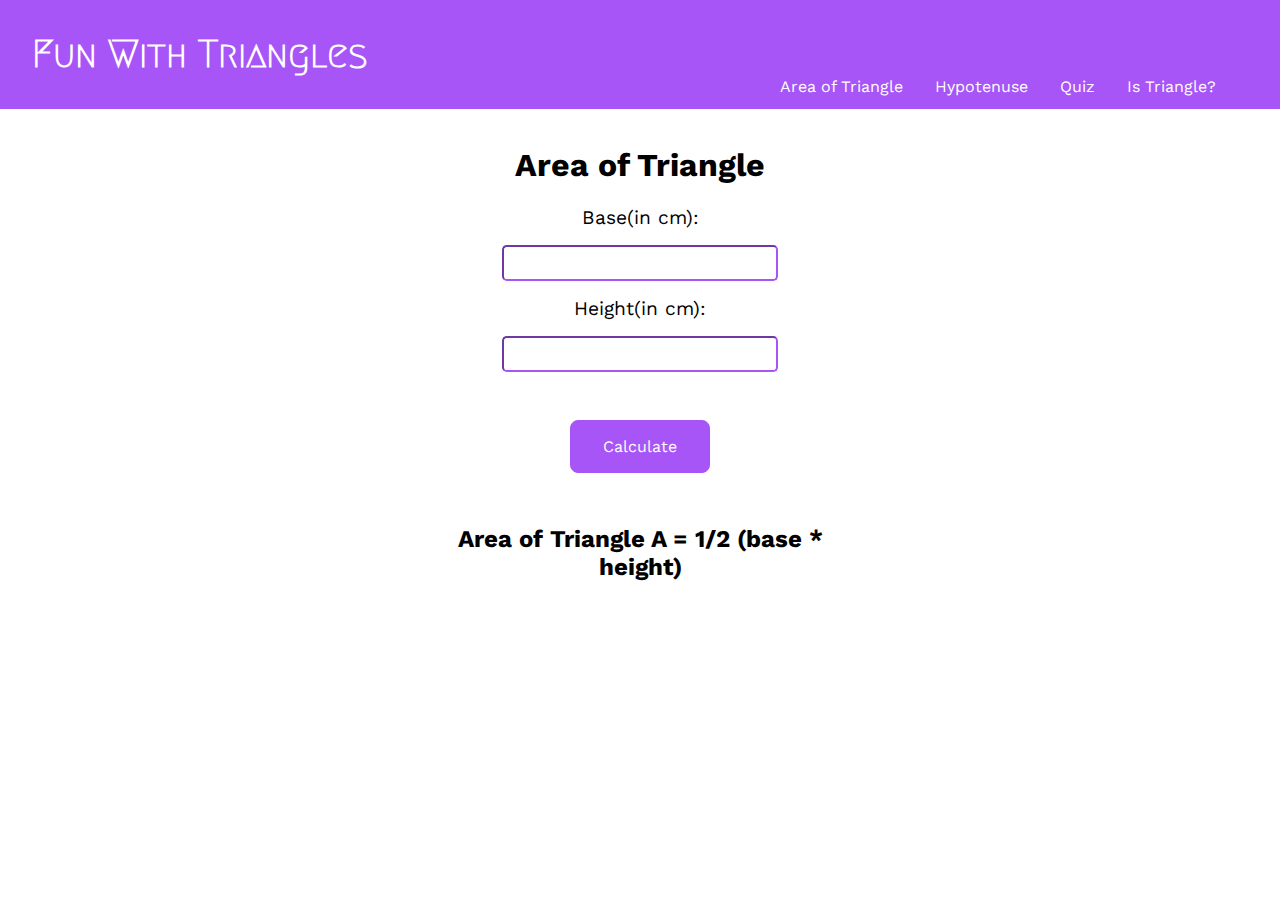
<file: index.html>
<!DOCTYPE html>
<html lang="en">

<head>
    <meta charset="UTF-8">
    <meta http-equiv="X-UA-Compatible" content="IE=edge">
    <meta name="viewport" content="width=device-width, initial-scale=1.0">
    <title>Area of Triangle</title>
    <link rel="stylesheet" href="style.css">
</head>

<body>

    <nav>
        <span>
            <h1>Fun With Triangles</h1>
        </span>
        <a href="isTriangle.html">Is Triangle?</a>
        <a href="quiz.html">Quiz</a>
        <a href="hypotenuse.html">Hypotenuse</a>
        <a href="index.html">Area of Triangle</a>
    </nav>
    <div class="container">
        <h1>Area of Triangle</h1>

        <label class="label"> Base(in cm): </label>
        <input type="number" class="side-input"><br>
        <label class="label">Height(in cm): </label>
        <input type="number" class="side-input">
        <button id="calculateArea">Calculate</button>
        <h2>Area of Triangle A = 1/2 (base * height)</h2>
        <h2 id="output"></h2>
    </div>
    <script type="text/javascript" src="area.js"></script>
</body>

</html>
</file>
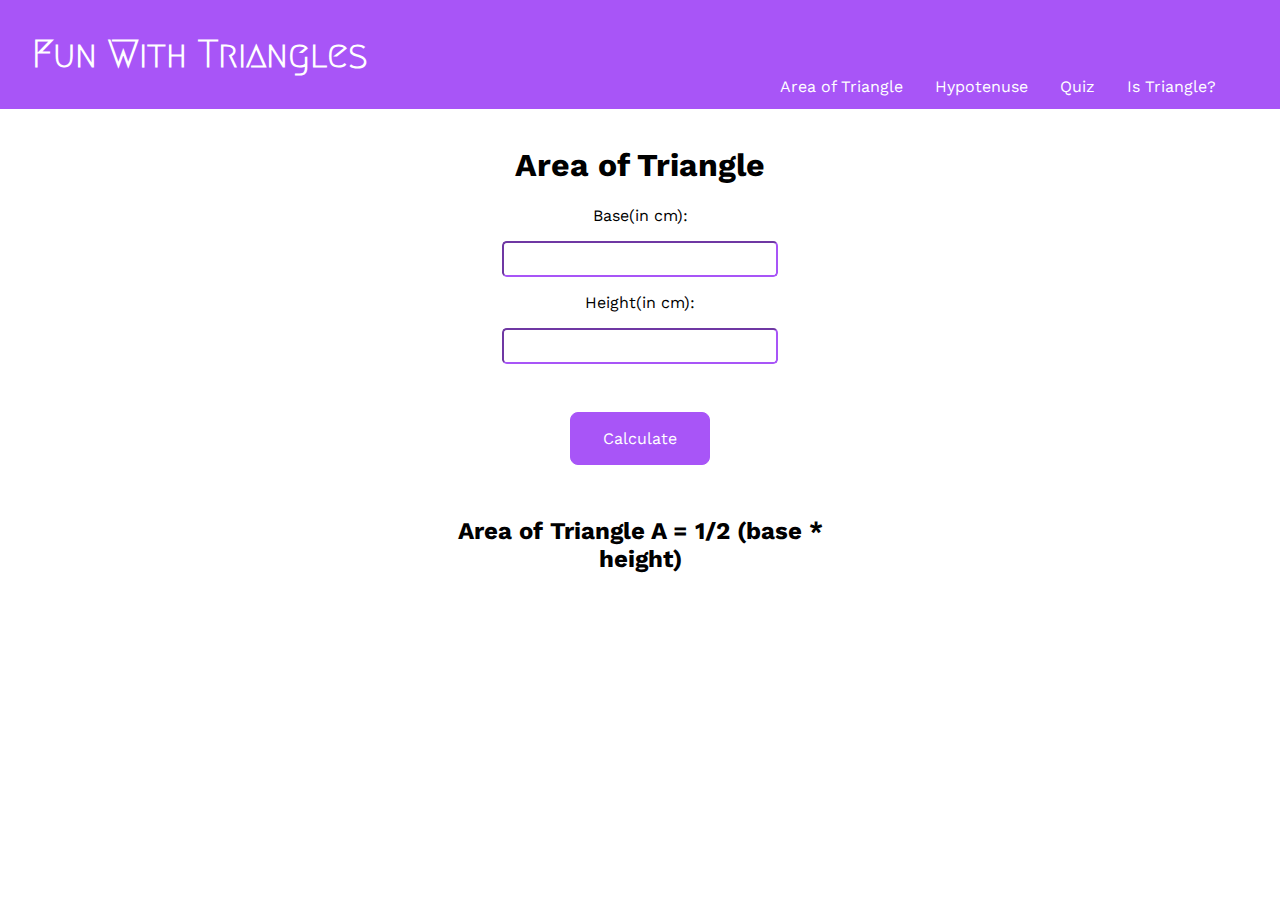
<file: area.html>
<!DOCTYPE html>
<html lang="en">

<head>
    <meta charset="UTF-8">
    <meta http-equiv="X-UA-Compatible" content="IE=edge">
    <meta name="viewport" content="width=device-width, initial-scale=1.0">
    <title>Area of Triangle</title>
    <link rel="stylesheet" href="style.css">
</head>

<body>
    
    <nav>
        <span><h1>Fun With Triangles</h1></span>
        <a href="isTriangle.html">Is Triangle?</a>
        <a href="quiz.html">Quiz</a>
        <a href="hypotenuse.html">Hypotenuse</a>
        <a href="area.html">Area of Triangle</a>
    </nav>
    <div class="container">
    <h1>Area of Triangle</h1>

    <label> Base(in cm): </label>
    <input type="number" class="side-input"><br>
    <label>Height(in cm): </label> 
    <input type="number" class="side-input">
    <button id="calculateArea">Calculate</button>
    <h2>Area of Triangle A = 1/2 (base * height)</h2>
    <h2 id="output"></h2>
</div>
    <script type="text/javascript" src="area.js"></script>
</body>

</html>
</file>
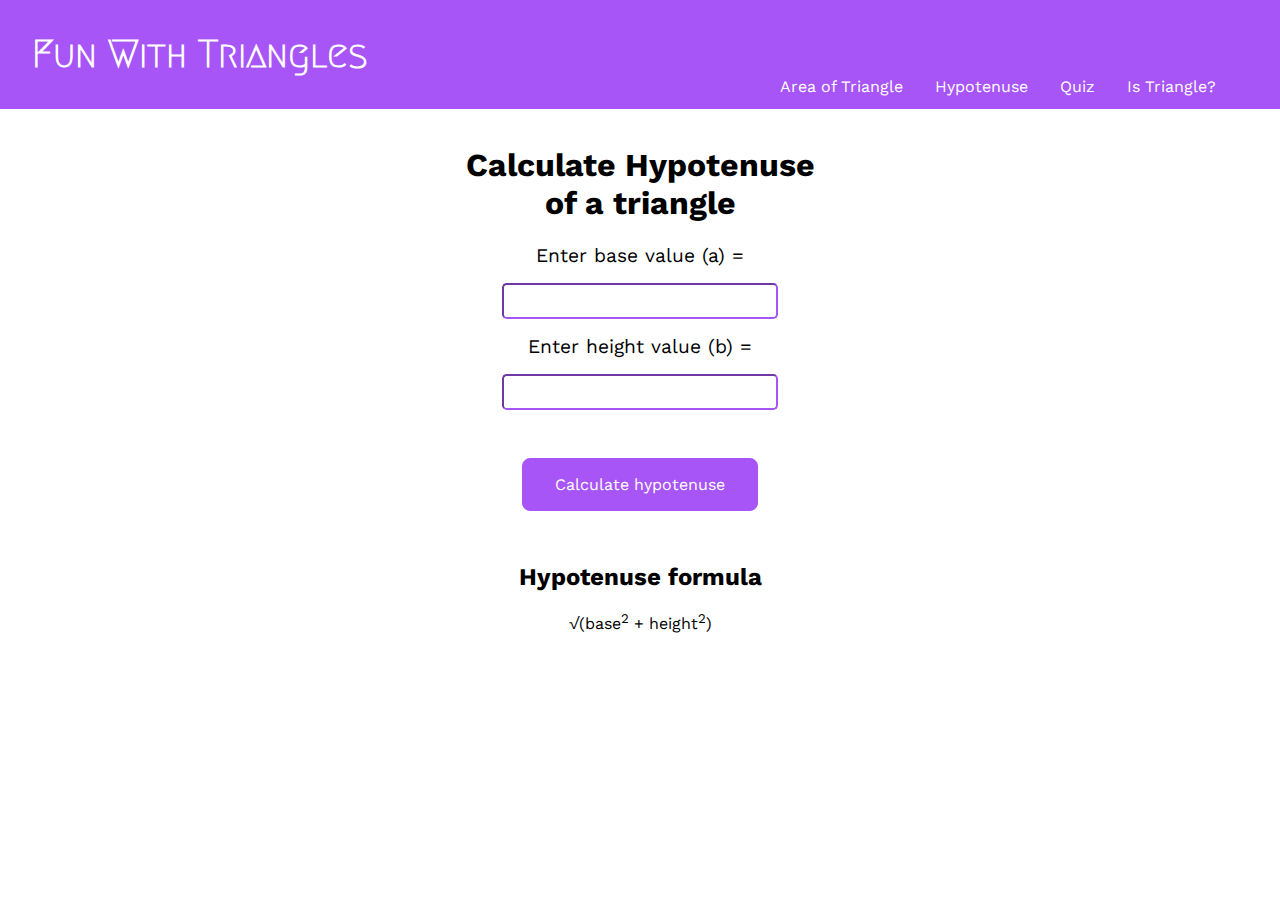
<file: hypotenuse.html>
<!DOCTYPE html>
<html lang="en">

<head>
    <meta charset="UTF-8">
    <meta http-equiv="X-UA-Compatible" content="IE=edge">
    <meta name="viewport" content="width=device-width, initial-scale=1.0">
    <title>Calculate Hypotenuse</title>
    <link rel="stylesheet" href="style.css">
</head>

<body>
    <nav>
        <span>
            <h1>Fun With Triangles</h1>
        </span>
        <a href="isTriangle.html">Is Triangle?</a>

        <a href="quiz.html">Quiz</a>

        <a href="hypotenuse.html">Hypotenuse</a>

        <a href="index.html">Area of Triangle</a>
    </nav>
    <div class="container">
        <h1>Calculate Hypotenuse of a triangle</h1>
        <label class="label">Enter base value (a) = </label>
        <input type="number" class="side-input" />
        <label class="label">Enter height value (b) =</label>
        <input type="number" class="side-input" />
        <button id="calulate-hypo-btn">Calculate hypotenuse</button>
        <div>
            <h2>Hypotenuse formula</h2>
            &radic;(base<sup>2</sup> + height<sup>2</sup>)
        </div>

        <h2 id="output-hypo"></h2>
    </div>
    <script type="text/javascript" src="calculateHypo.js"></script>
</body>

</html>
</file>
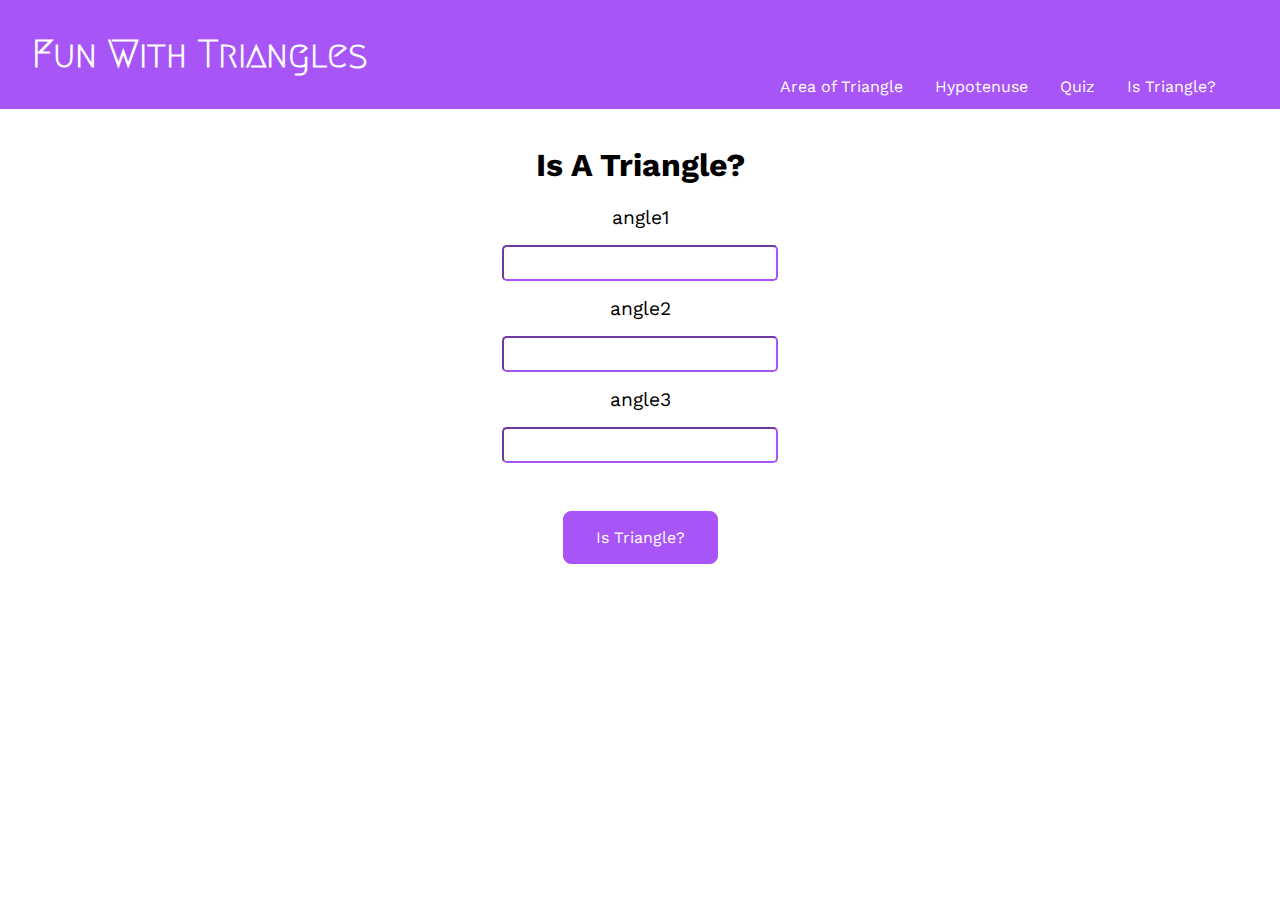
<file: isTriangle.html>
<!DOCTYPE html>
<html lang="en">

<head>
    <meta charset="UTF-8">
    <meta http-equiv="X-UA-Compatible" content="IE=edge">
    <meta name="viewport" content="width=device-width, initial-scale=1.0">
    <title>Is a Triangle?</title>
    <link rel="stylesheet" href="style.css">
</head>

<body>
    <nav>
        <span>
            <h1>Fun With Triangles</h1>
        </span>
        <a href="isTriangle.html">Is Triangle?</a>

        <a href="quiz.html">Quiz</a>

        <a href="hypotenuse.html">Hypotenuse</a>

        <a href="index.html">Area of Triangle</a>
    </nav>

    <div class="container">
        <h1>Is A Triangle?</h1>

        <label class="label" for="angle1">angle1</label><input type="number" class="angle-input" />
        <label class="label" for="angle2">angle2</label><input type="number" class="angle-input" />
        <label class="label" for="angle3">angle3</label><input type="number" class="angle-input" />
        <button id="isTriangle-btn">Is Triangle?</button>
        <h2 id="output">
    </div>
</body>
<script type="text/javascript" src="isTriangle.js"></script>

</html>
</file>
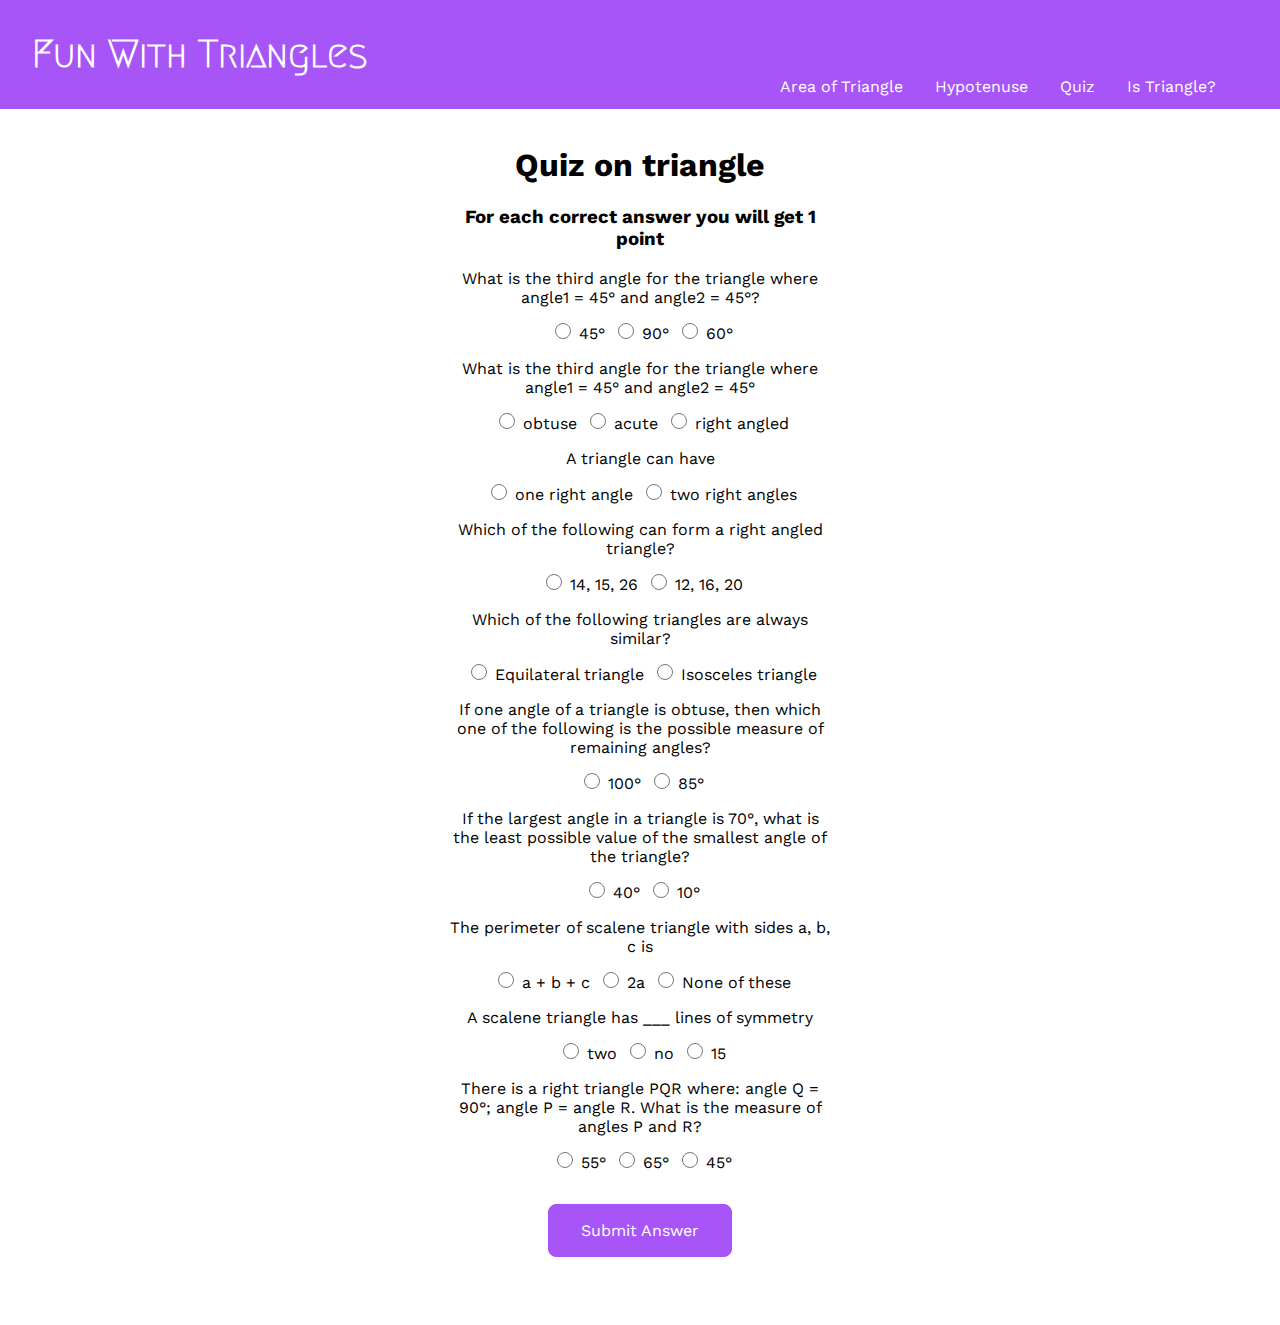
<file: quiz.html>
<!DOCTYPE html>
<html lang="en">

<head>
    <meta charset="UTF-8">
    <meta http-equiv="X-UA-Compatible" content="IE=edge">
    <meta name="viewport" content="width=device-width, initial-scale=1.0">
    <title>Triangle Quiz</title>
    <link rel="stylesheet" href="style.css">
</head>

<body>
    <nav>
        <span>
            <h1>Fun With Triangles</h1>
        </span>
        <a href="isTriangle.html">Is Triangle?</a>

        <a href="quiz.html">Quiz</a>

        <a href="hypotenuse.html">Hypotenuse</a>

        <a href="index.html">Area of Triangle</a>
    </nav>
    <div class="container">
        <h1>Quiz on triangle</h1>
        <h3>For each correct answer you will get 1 point</h3>

        <form class="quiz-form">
            <div class="quiz-container">
                <p>What is the third angle for the triangle where angle1 = 45° and angle2 = 45°?</p>
                <label><input class="input-quiz" type="radio" name="question1" value="45°" />45°</label>
                <label><input class="input-quiz" type="radio" name="question1" value="90°" />90°</label>
                <label><input class="input-quiz" type="radio" name="question1" value="60°" />60°</label>
            </div>
            <div class="quiz-container">
                <p>What is the third angle for the triangle where angle1 = 45° and angle2 = 45°</p>
                <label><input class="input-quiz" type="radio" name="question2" value="obtuse" />obtuse</label>
                <label><input class="input-quiz" type="radio" name="question2" value="acute" />acute </label>
                <label><input class="input-quiz" type="radio" name="question2" value="right angled" />right angled
                </label>
            </div>

            <div class="quiz-container">
                <p>A triangle can have</p>
                <label><input class="input-quiz" type="radio" name="question3" value="one right angle" />one right
                    angle</label>
                <label><input class="input-quiz" type="radio" name="question3" value="two right angles" />two right
                    angles</label>
            </div>
            <div class="quiz-container">
                <p>Which of the following can form a right angled triangle?
                </p>
                <label><input class="input-quiz" type="radio" name="question4" value="14, 15, 2" />14, 15, 26 </label>
                <label><input class="input-quiz" type="radio" name="question4" value="12, 16, 20" />12, 16, 20 </label>
            </div>

            <div class="quiz-container">
                <p>Which of the following triangles are always similar?
                </p>
                <label><input class="input-quiz" type="radio" name="question5"
                        value="Equilateral triangle" />Equilateral triangle </label>
                <label><input class="input-quiz" type="radio" name="question5" value="Isosceles triangle" />Isosceles
                    triangle</label>
            </div>

            <div class="quiz-container">
                <p>If one angle of a triangle is obtuse, then which one of the following is the possible measure of
                    remaining angles?
                </p>
                <label><input class="input-quiz" type="radio" name="question6" value="100°" />100° </label>
                <label><input class="input-quiz" type="radio" name="question6" value="85°" />85° </label>
            </div>

            <div class="quiz-container">
                <p>If the largest angle in a triangle is 70°, what is the least possible value of the smallest angle of
                    the
                    triangle?
                </p>
                <label><input class="input-quiz" type="radio" name="question7" value="40°" />40° </label>
                <label><input class="input-quiz" type="radio" name="question7" value="10°" />10° </label>
            </div>

            <div class="quiz-container">
                <p>The perimeter of scalene triangle with sides a, b, c is</p>
                <label><input class="input-quiz" type="radio" name="question8" value="a + b + c" /></label>a + b + c
                <label><input class="input-quiz" type="radio" name="question8" value="no " />2a</label>
                <label><input class="input-quiz" type="radio" name="question8" value="None of these" />None of
                    these</label>
            </div>
            <div class="quiz-container">
                <p>A scalene triangle has ___ lines of symmetry</p>
                <label><input class="input-quiz" type="radio" name="question9" value="two" />two </label>
                <label><input class="input-quiz" type="radio" name="question9" value="no" />no </label>
                <label><input class="input-quiz" type="radio" name="question9" value="15" />15 </label>
            </div>
            <div class="quiz-container">
                <p>There is a right triangle PQR where: angle Q = 90°; angle P = angle R. What is the measure of angles
                    P
                    and R?</p>
                <label><input class="input-quiz" type="radio" name="question10" value="55°" />55°</label>
                <label><input class="input-quiz" type="radio" name="question10" value="65°" />65°</label>
                <label><input class="input-quiz" type="radio" name="question10" value="45°" />45°</label>
            </div>

        </form>
        <button id="submit-answer">Submit Answer</button>
        <h2 id="output">
    </div>
    </div>

    <script type="text/javascript" src="quiz.js"></script>
</body>


</html>
</file>
<file: style.css>
@import url('https://fonts.googleapis.com/css2?family=Courgette&family=Montserrat+Alternates&family=Nunito+Sans:wght@300;700&family=Poor+Story&family=Prompt:ital,wght@0,400;1,300&family=Saira+Extra+Condensed:wght@300&family=Stick+No+Bills:wght@300;600&family=Work+Sans:wght@400;500&display=swap');
@import url('https://fonts.googleapis.com/css2?family=Courgette&family=Megrim&family=Montserrat+Alternates&family=Nunito+Sans:wght@300;700&family=Poor+Story&family=Prompt:ital,wght@0,400;1,300&family=Rampart+One&family=Saira+Extra+Condensed:wght@300&family=Stick+No+Bills:wght@300;600&family=Work+Sans:wght@400;500&display=swap');

body {
    margin: 0px;
    display: block;
    font-family: 'Work Sans', sans-serif;
}

:root {
    --primary-color: #a855f7;
}

nav {
    background-color: var(--primary-color);
    padding: 2rem;
    color: white;

}

span {

    font-family: "Megrim", cursive;
    margin: auto;
    font-size: larger;
}

span h1 {

    margin: 0px;
}

a {
    float: right;
    padding-right: 2rem;
    color: white;
    text-decoration: none;

}

.container {
    width: 30%;
    margin: auto;
    padding: 1rem 8rem;
    display: block;
    text-align: center;


}

.quiz-container {
    padding: 0rem;

}

.label {
    font-size: larger;
    display: block;

}

input {
    width: 50%;
    margin: 1rem;
    height: 2rem;
    width: 15rem;
    border-radius: 0.3rem;
    font-size: 1rem;
    padding: 0rem 1rem;
    border-color: var(--primary-color);
}


.input-quiz {
    padding: 0px;
    margin: 0px;
    height: 1rem;
    width: 2rem;
    font-size: 2rem;
   }

button {
    margin: 2rem;
    padding: 1rem 2rem;
    border: 1px solid var(--primary-color);
    border-radius: 0.5rem;
    background-color: var(--primary-color);
    font-family: 'Work Sans', sans-serif;
    font-size: 1rem;
    /* font-weight: bold; */
    color: white;
}
</file>
